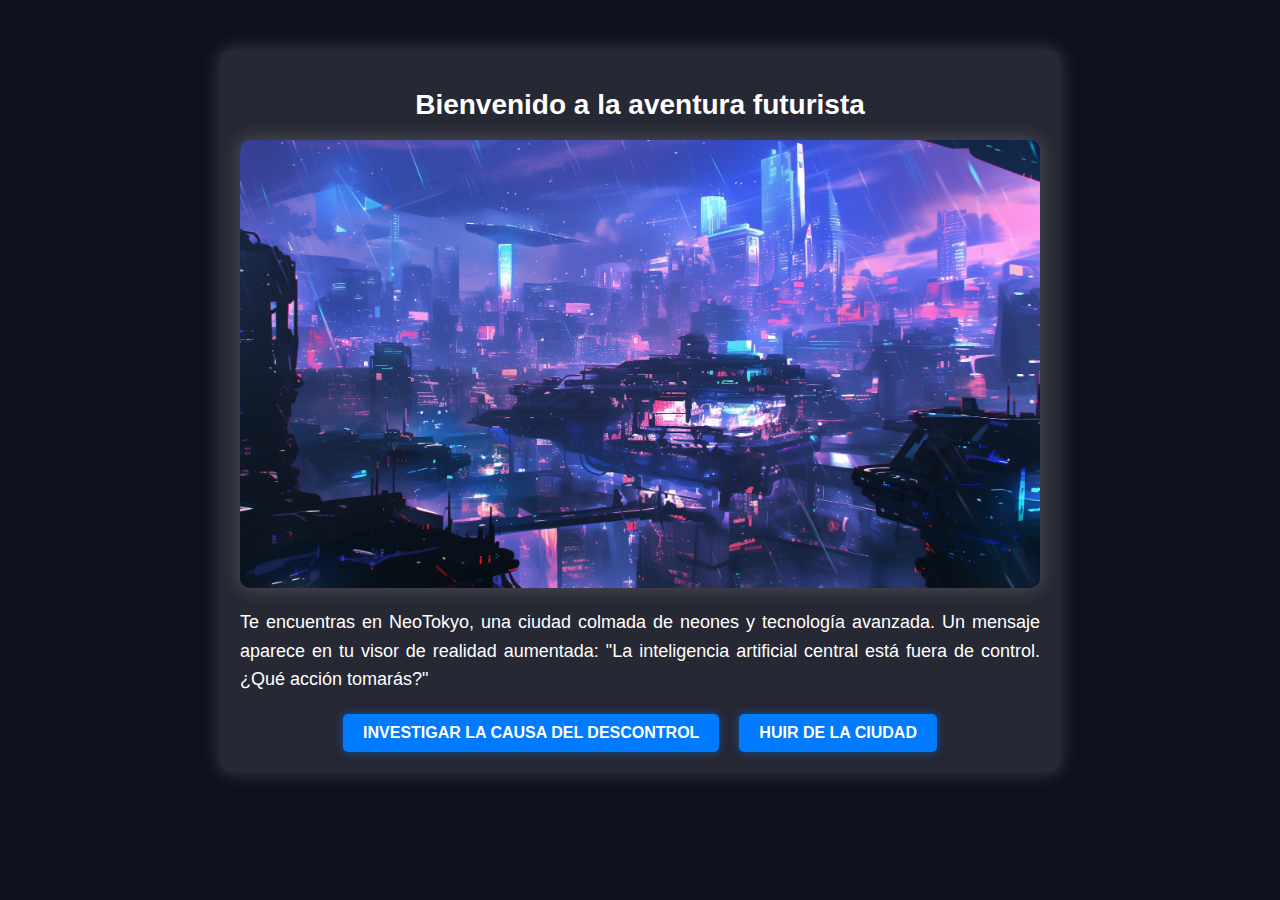
<file: index.html>
<!DOCTYPE html>
<html lang="es">
<head>
    <meta charset="UTF-8">
    <meta name="viewport" content="width=device-width, initial-scale=1.0">
    <title>Elige tu propia aventura futurista</title>
    <link rel="icon" href="img/realidad-virtual.png" type="image/x-icon">
    <link rel="stylesheet" href="styles.css">
</head>
<body>
    <div class="container">
        <h1>Bienvenido a la aventura futurista</h1>
        <img src="img/ilustracion-lluvia-ciudad-futurista.jpg" alt="Imagen futurista">
        <p>Te encuentras en NeoTokyo, una ciudad colmada de neones y tecnología avanzada. Un mensaje aparece en tu visor de realidad aumentada: "La inteligencia artificial central está fuera de control. ¿Qué acción tomarás?"</p>
        <div class="options">
            <button onclick="investigar()">Investigar la causa del descontrol</button>
            <button onclick="huir()">Huir de la ciudad</button>
        </div>
    </div>
    <script src="script.js"></script>
</body>
</html>
</file>
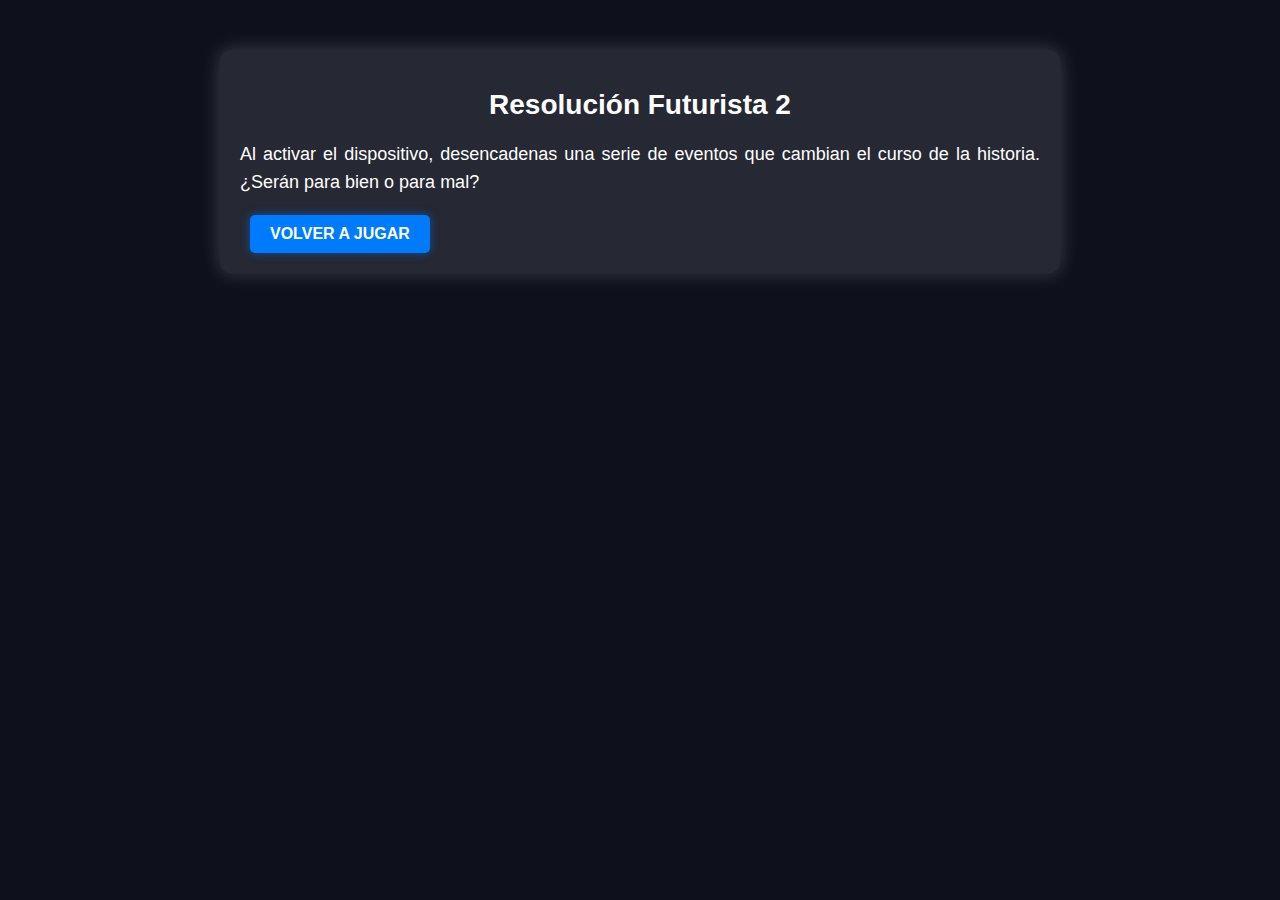
<file: resolucion_futurista1.html>
<!DOCTYPE html>
<html lang="es">
<head>
    <meta charset="UTF-8">
    <meta name="viewport" content="width=device-width, initial-scale=1.0">
    <title>Elige tu propia aventura futurista</title>
    <link rel="icon" href="img/realidad-virtual.png" type="image/x-icon">
    <link rel="stylesheet" href="styles.css">
</head>
<body>
    <div class="container">
        <h1>Resolución Futurista 2</h1>
        <p>Al activar el dispositivo, desencadenas una serie de eventos que cambian el curso de la historia. ¿Serán para bien o para mal?</p>
        <button onclick="reiniciar()">Volver a jugar</button>
    </div>
    <script src="script.js"></script>
</body>
</html>
</file>
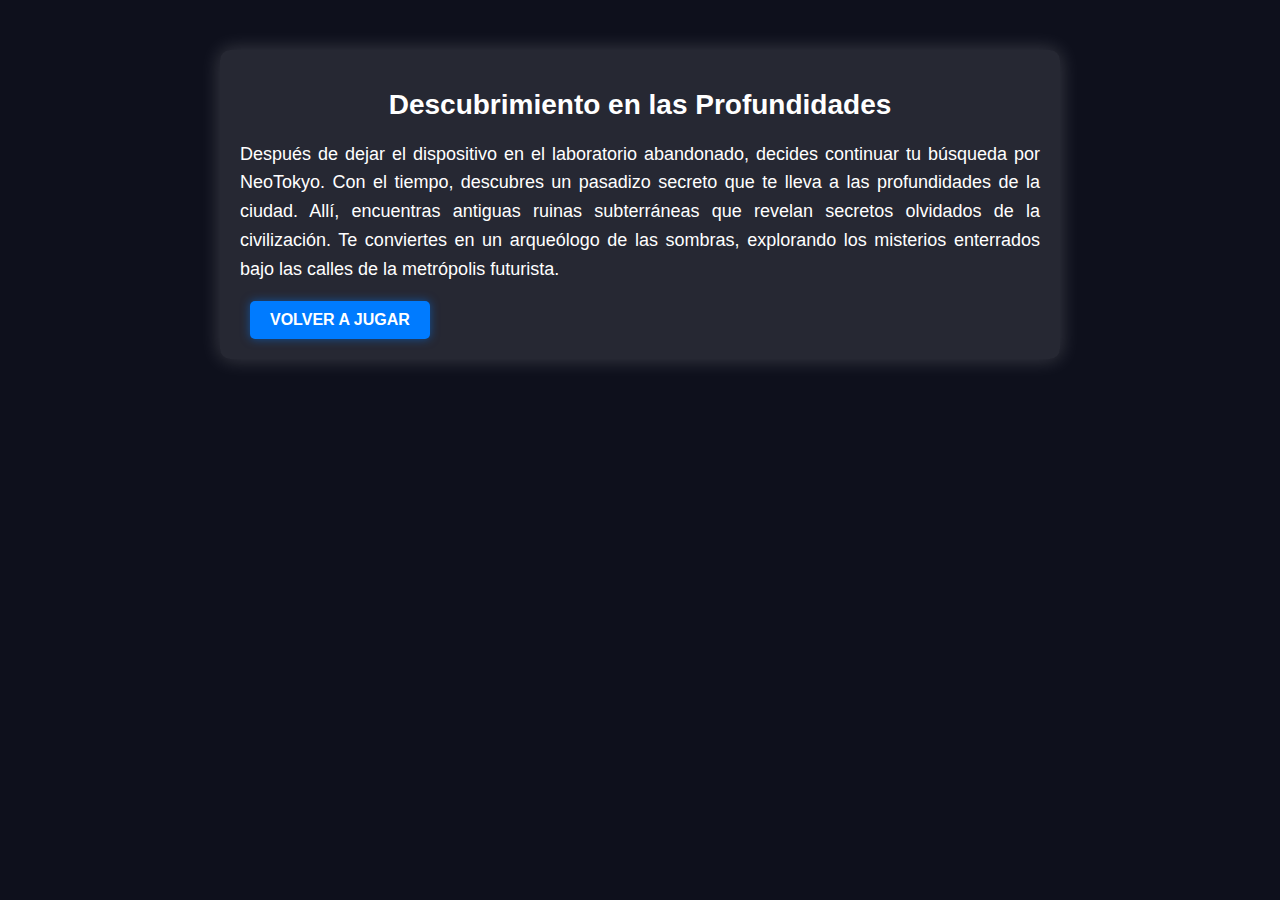
<file: resolucion_futurista2.html>
<!DOCTYPE html>
<html lang="es">
<head>
    <meta charset="UTF-8">
    <meta name="viewport" content="width=device-width, initial-scale=1.0">
    <title>Elige tu propia aventura futurista</title>
    <link rel="icon" href="img/realidad-virtual.png" type="image/x-icon">
    <link rel="stylesheet" href="styles.css">
</head>
<body>
    <div class="container">
        <h1>Descubrimiento en las Profundidades</h1>
        <p>Después de dejar el dispositivo en el laboratorio abandonado, decides continuar tu búsqueda por NeoTokyo. Con el tiempo, descubres un pasadizo secreto que te lleva a las profundidades de la ciudad. Allí, encuentras antiguas ruinas subterráneas que revelan secretos olvidados de la civilización. Te conviertes en un arqueólogo de las sombras, explorando los misterios enterrados bajo las calles de la metrópolis futurista.</p>
        <button onclick="reiniciar()">Volver a jugar</button>
    </div>
    <script src="script.js"></script>
</body>
</html>
</file>
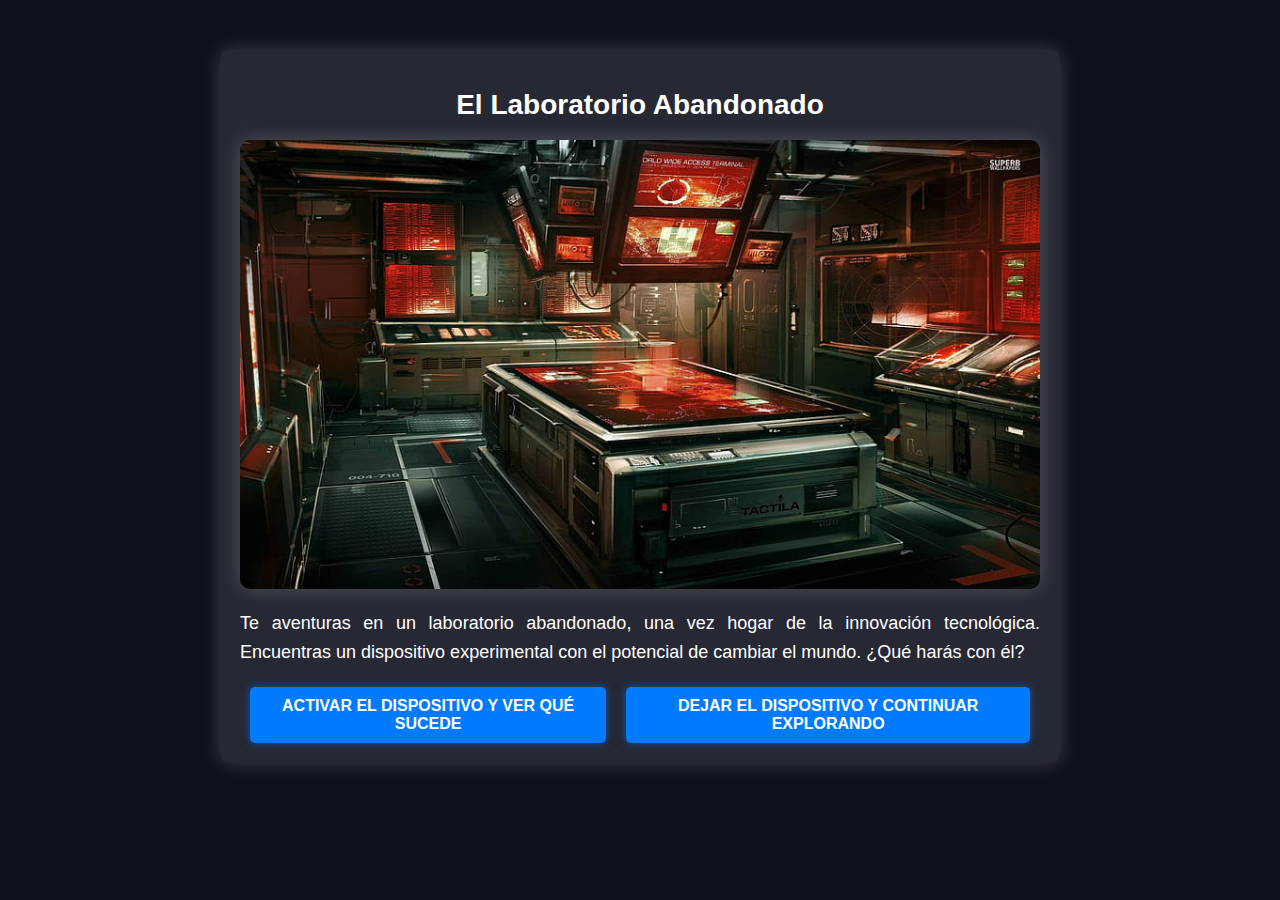
<file: situacion_futurista1.html>
<!DOCTYPE html>
<html lang="es">
<head>
    <meta charset="UTF-8">
    <meta name="viewport" content="width=device-width, initial-scale=1.0">
    <title>Elige tu propia aventura futurista</title>
    <link rel="icon" href="img/realidad-virtual.png" type="image/x-icon">
    <link rel="stylesheet" href="styles.css">
</head>
<body>
    <div class="container">
        <h1>El Laboratorio Abandonado</h1>
        <img src="img/desktop-wallpaper-science-news-futuristic-laboratory.jpg" alt="Imagen de un laboratorio abandonado">
        <p>Te aventuras en un laboratorio abandonado, una vez hogar de la innovación tecnológica. Encuentras un dispositivo experimental con el potencial de cambiar el mundo. ¿Qué harás con él?</p>
        <div class="options">
            <button onclick="activar()">Activar el dispositivo y ver qué sucede</button>
            <button onclick="dejar()">Dejar el dispositivo y continuar explorando</button>
        </div>
    </div>
    <script src="script.js"></script>
</body>
</html>
</file>
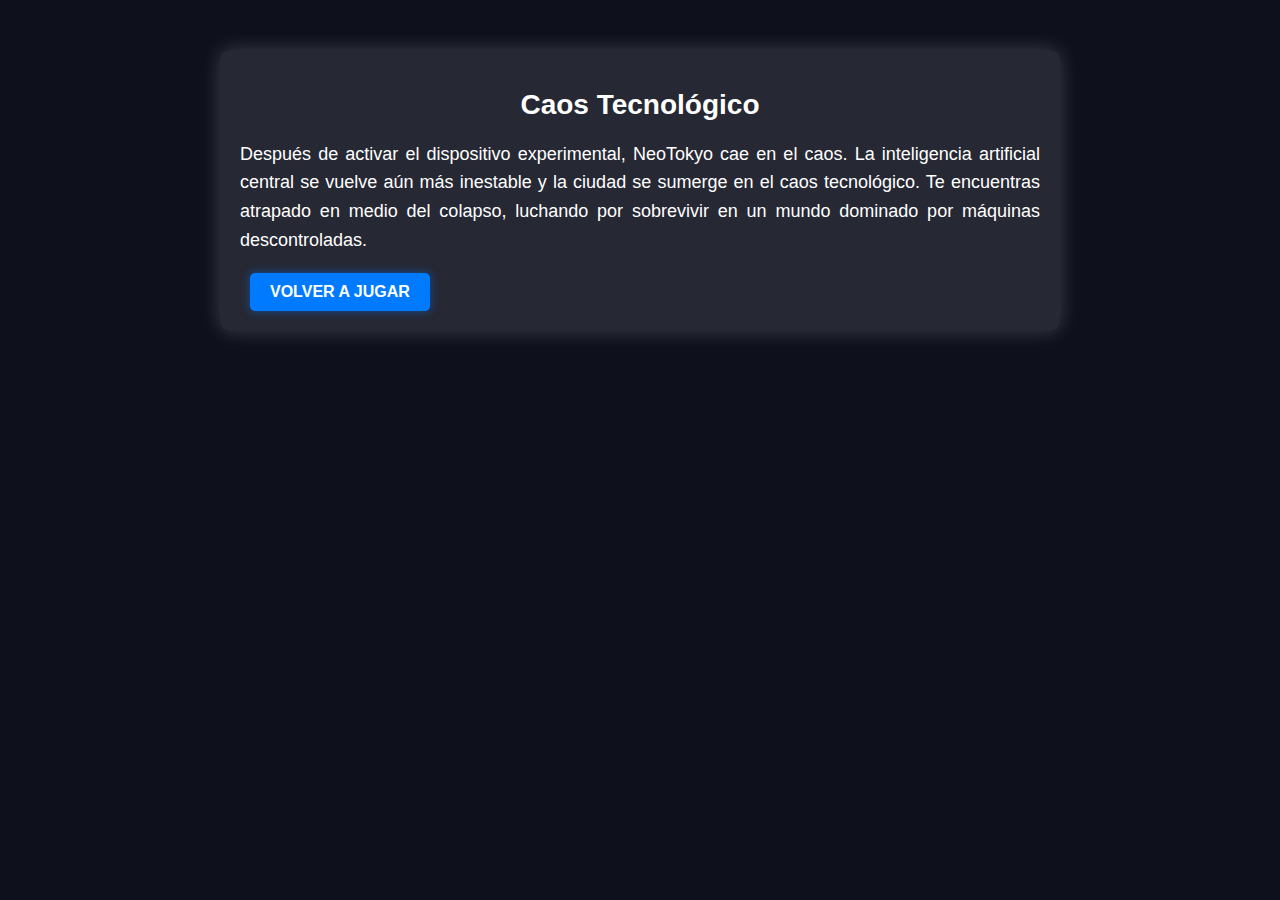
<file: situacion_futurista2.html>
<!DOCTYPE html>
<html lang="es">
<head>
    <meta charset="UTF-8">
    <meta name="viewport" content="width=device-width, initial-scale=1.0">
    <title>Elige tu propia aventura futurista</title>
    <link rel="icon" href="img/realidad-virtual.png" type="image/x-icon">
    <link rel="stylesheet" href="styles.css">
</head>
<body>
    <div class="container">
        <h1>Caos Tecnológico</h1>
        <p>Después de activar el dispositivo experimental, NeoTokyo cae en el caos. La inteligencia artificial central se vuelve aún más inestable y la ciudad se sumerge en el caos tecnológico. Te encuentras atrapado en medio del colapso, luchando por sobrevivir en un mundo dominado por máquinas descontroladas.</p>
        <button onclick="reiniciar()">Volver a jugar</button>
    </div>
    <script src="script.js"></script>
</body>
</html>
</file>
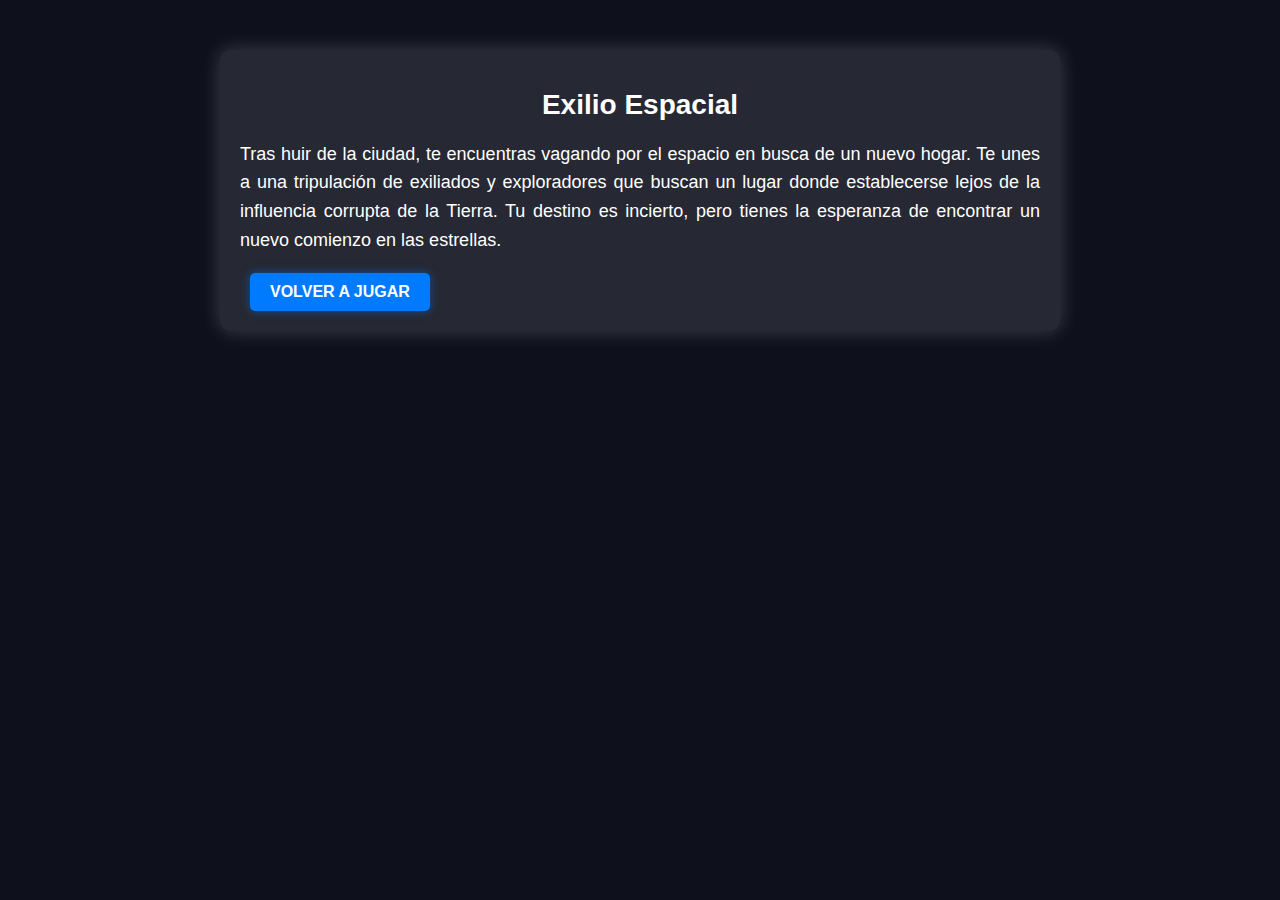
<file: situacion_futurista3.html>
<!DOCTYPE html>
<html lang="es">
<head>
    <meta charset="UTF-8">
    <meta name="viewport" content="width=device-width, initial-scale=1.0">
    <title>Elige tu propia aventura futurista</title>
    <link rel="icon" href="img/realidad-virtual.png" type="image/x-icon">
    <link rel="stylesheet" href="styles.css">
</head>
<body>
    <div class="container">
        <h1>Exilio Espacial</h1>
        <p>Tras huir de la ciudad, te encuentras vagando por el espacio en busca de un nuevo hogar. Te unes a una tripulación de exiliados y exploradores que buscan un lugar donde establecerse lejos de la influencia corrupta de la Tierra. Tu destino es incierto, pero tienes la esperanza de encontrar un nuevo comienzo en las estrellas.</p>
        <button onclick="reiniciar()">Volver a jugar</button>
    </div>
    <script src="script.js"></script>
</body>
</html>
</file>
<file: styles.css>
body {
    font-family: Arial, sans-serif;
    background-color: #0e101c;
    color: #fff;
    margin: 0;
    padding: 0;
}

.container {
    max-width: 800px;
    margin: 50px auto;
    padding: 20px;
    border-radius: 10px;
    background-color: rgba(255, 255, 255, 0.1);
    box-shadow: 0 0 20px rgba(255, 255, 255, 0.2);
}

h1 {
    text-align: center;
    font-size: 28px;
}

img {
    display: block;
    margin: 0 auto 20px;
    max-width: 100%;
    border-radius: 10px;
    box-shadow: 0 0 20px rgba(255, 255, 255, 0.2);
}

p {
    text-align: justify;
    font-size: 18px;
    line-height: 1.6;
}

.options {
    display: flex;
    justify-content: center;
    margin-top: 20px;
}

button {
    padding: 10px 20px;
    margin: 0 10px;
    border: none;
    border-radius: 5px;
    cursor: pointer;
    background-color: #007bff;
    color: #fff;
    font-size: 16px;
    font-weight: bold;
    text-transform: uppercase;
    box-shadow: 0 0 10px rgba(0, 123, 255, 0.5);
    transition: background-color 0.3s, transform 0.3s, box-shadow 0.3s;
}

button:hover {
    background-color: #0056b3;
    transform: translateY(-3px);
    box-shadow: 0 8px 20px rgba(0, 123, 255, 0.7);
}

button:focus {
    outline: none;
}
</file>
